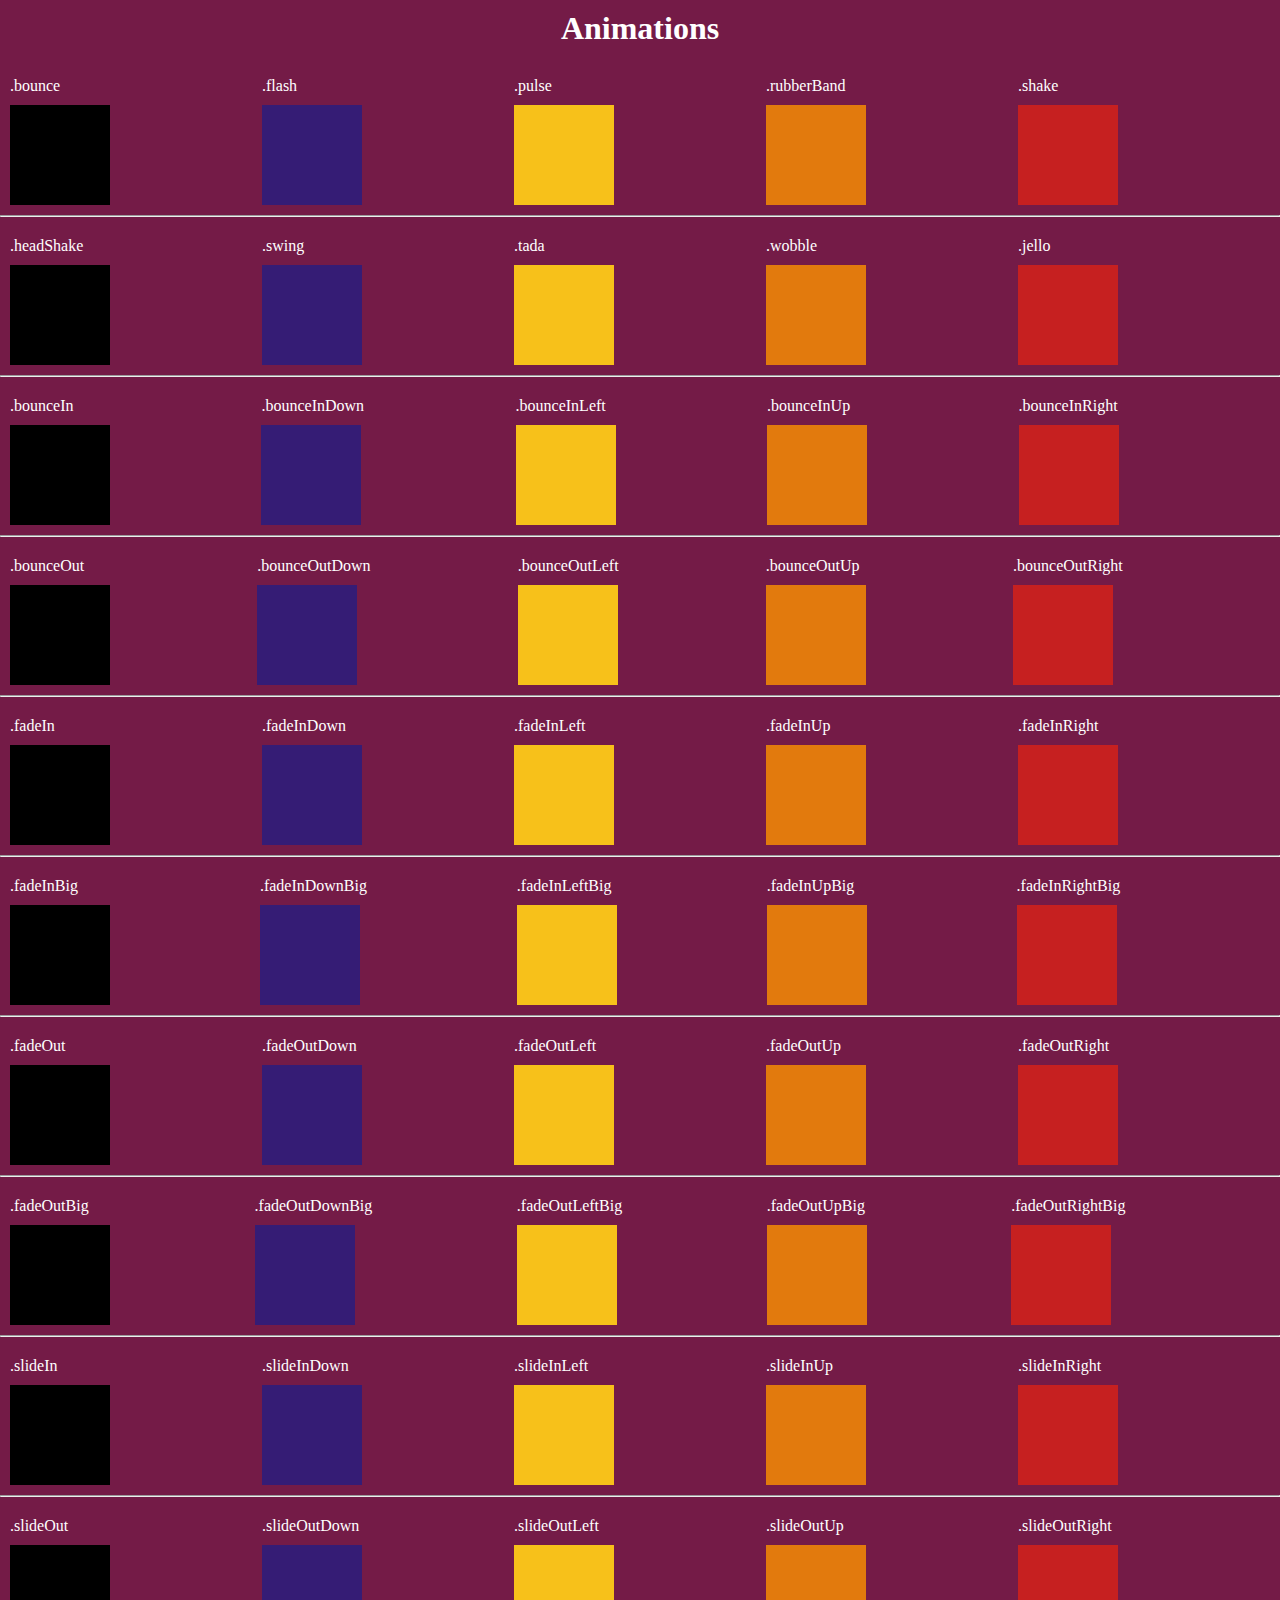
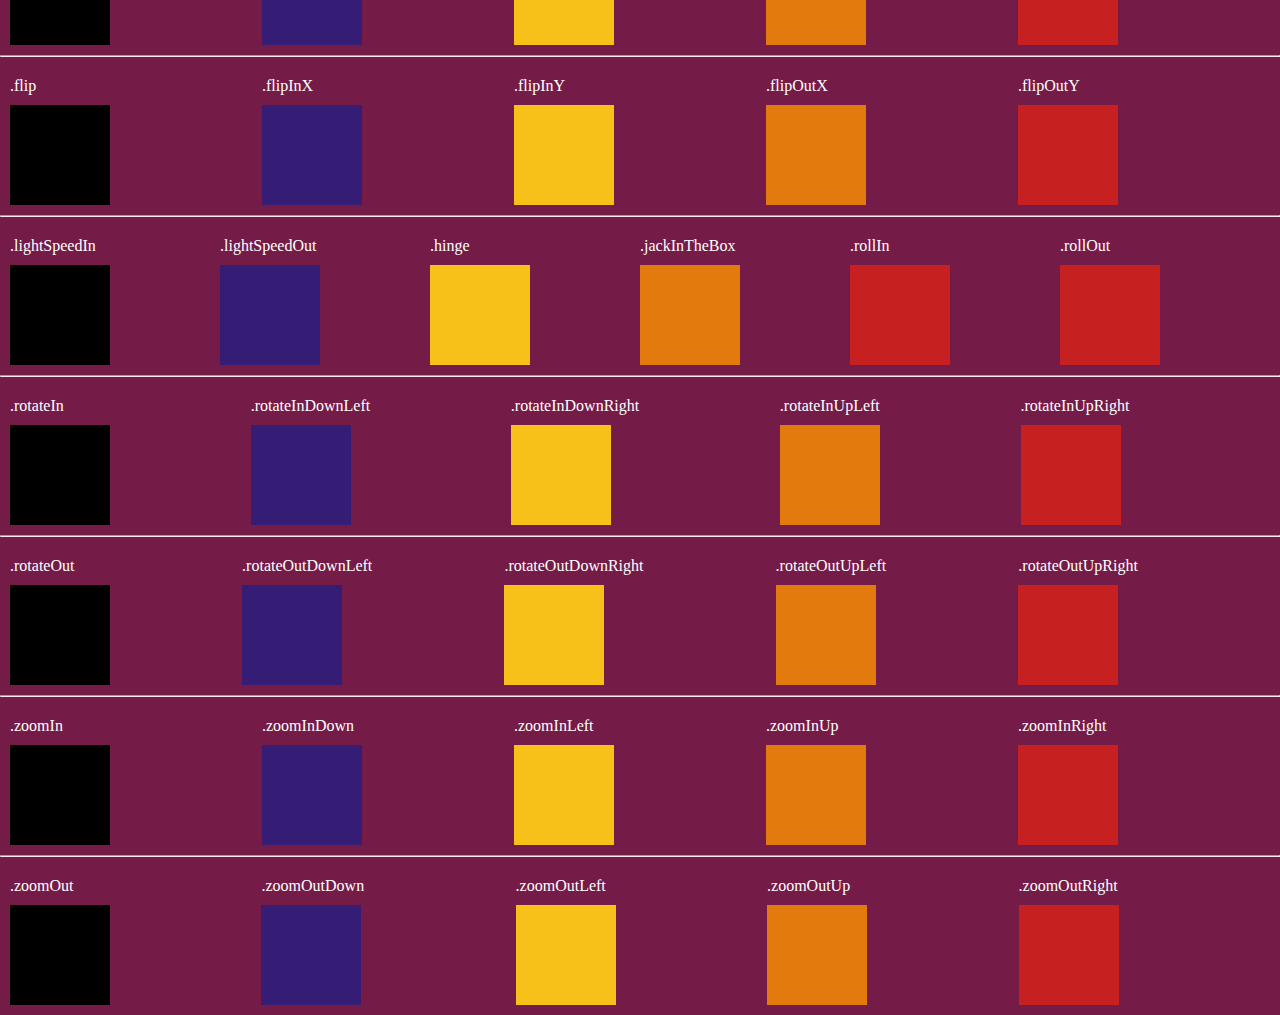
<file: src/main/resources/static/animate/animate.html>
<!DOCTYPE html>
<html>
<head>
<meta charset="UTF-8">
<link rel="stylesheet" type="text/css" href="animate-test.css">
<link rel="stylesheet" type="text/css" href="animate.css">
<title>Animate</title>
</head>
<body>
<div>
	<div class="container">
		<h1>Animations</h1>
	</div>
	<div class="container">
		<div class="column">
			<div>.bounce</div>
			<div class="box animated infinite bounce"></div>
		</div>
		<div class="column">
			<div>.flash</div>
			<div class="box bg-1 animated infinite flash"></div>
		</div>
		<div class="column">
			<div>.pulse</div>
			<div class="box bg-2 animated infinite pulse"></div>
		</div>
		<div class="column">
			<div>.rubberBand</div>
			<div class="box bg-3 animated infinite rubberBand"></div>
		</div>
		<div class="column">
			<div>.shake</div>
			<div class="box bg-4 animated infinite shake"></div>
		</div>
	</div>
		<hr/>
	<div class="container">
		
		<div class="column">
			<div>.headShake</div>
			<div class="box animated infinite headShake"></div>
		</div>
		<div class="column">
			<div>.swing</div>
			<div class="box bg-1 animated infinite swing"></div>
		</div>
		<div class="column">
			<div>.tada</div>
			<div class="box bg-2 animated infinite tada"></div>
		</div>
		<div class="column">
			<div>.wobble</div>
			<div class="box bg-3 animated infinite wobble"></div>
		</div>
		<div class="column">
			<div>.jello</div>
			<div class="box bg-4 red animated infinite jello"></div>
		</div>
	</div>
		<hr/>
	<div class="container">
		<div class="column">
			<div>.bounceIn</div>
			<div class="box animated infinite bounceIn"></div>
		</div>
		<div class="column">
			<div>.bounceInDown</div>
			<div class="box bg-1 animated infinite bounceInDown"></div>
		</div>
		<div class="column">
			<div>.bounceInLeft</div>
			<div class="box bg-2 animated infinite bounceInLeft"></div>
		</div>
		<div class="column">
			<div>.bounceInUp</div>
			<div class="box bg-3 animated infinite bounceInUp"></div>
		</div>
		<div class="column">
			<div>.bounceInRight</div>
			<div class="box bg-4 animated infinite bounceInRight"></div>
		</div>
	</div>
		<hr/>
	<div class="container">
		<div class="column">
			<div>.bounceOut</div>
			<div class="box animated infinite bounceOut"></div>
		</div>
		<div class="column">
			<div>.bounceOutDown</div>
			<div class="box bg-1 animated infinite bounceOutDown"></div>
		</div>
		<div class="column">
			<div>.bounceOutLeft</div>
			<div class="box bg-2 animated infinite bounceOutLeft"></div>
		</div>
		<div class="column">
			<div>.bounceOutUp</div>
			<div class="box bg-3 animated infinite bounceOutUp"></div>
		</div>
		<div class="column">
			<div>.bounceOutRight</div>
			<div class="box bg-4 animated infinite bounceOutRight"></div>
		</div>
	</div>
		<hr/>
	<div class="container">
		<div class="column">
			<div>.fadeIn</div>
			<div class="box animated infinite fadeIn"></div>
		</div>
		<div class="column">
			<div>.fadeInDown</div>
			<div class="box bg-1 animated infinite fadeInDown"></div>
		</div>
		<div class="column">
			<div>.fadeInLeft</div>
			<div class="box bg-2 animated infinite fadeInLeft"></div>
		</div>
		<div class="column">
			<div>.fadeInUp</div>
			<div class="box bg-3 animated infinite fadeInUp"></div>
		</div>
		<div class="column">
			<div>.fadeInRight</div>
			<div class="box bg-4 animated infinite fadeInRight"></div>
		</div>
	</div>
		<hr/>
	<div class="container">
		<div class="column">
			<div>.fadeInBig</div>
			<div class="box animated infinite fadeInBig"></div>
		</div>
		<div class="column">
			<div>.fadeInDownBig</div>
			<div class="box bg-1 animated infinite fadeInDownBig"></div>
		</div>
		<div class="column">
			<div>.fadeInLeftBig</div>
			<div class="box bg-2 animated infinite fadeInLeftBig"></div>
		</div>
		<div class="column">
			<div>.fadeInUpBig</div>
			<div class="box bg-3 animated infinite fadeInUpBig"></div>
		</div>
		<div class="column">
			<div>.fadeInRightBig</div>
			<div class="box bg-4 animated infinite fadeInRightBig"></div>
		</div>
	</div>
		<hr/>
	<div class="container">
		<div class="column">
			<div>.fadeOut</div>
			<div class="box animated infinite fadeOut"></div>
		</div>
		<div class="column">
			<div>.fadeOutDown</div>
			<div class="box bg-1 animated infinite fadeOutDown"></div>
		</div>
		<div class="column">
			<div>.fadeOutLeft</div>
			<div class="box bg-2 animated infinite fadeOutLeft"></div>
		</div>
		<div class="column">
			<div>.fadeOutUp</div>
			<div class="box bg-3 animated infinite fadeOutUp"></div>
		</div>
		<div class="column">
			<div>.fadeOutRight</div>
			<div class="box bg-4 animated infinite fadeOutRight"></div>
		</div>
	</div>
		<hr/>
	<div class="container">
		<div class="column">
			<div>.fadeOutBig</div>
			<div class="box animated infinite fadeOutBig"></div>
		</div>
		<div class="column">
			<div>.fadeOutDownBig</div>
			<div class="box bg-1 animated infinite fadeOutDownBig"></div>
		</div>
		<div class="column">
			<div>.fadeOutLeftBig</div>
			<div class="box bg-2 animated infinite fadeOutLeftBig"></div>
		</div>
		<div class="column">
			<div>.fadeOutUpBig</div>
			<div class="box bg-3 animated infinite fadeOutUpBig"></div>
		</div>
		<div class="column">
			<div>.fadeOutRightBig</div>
			<div class="box bg-4 animated infinite fadeOutRightBig"></div>
		</div>
	</div>
		<hr/>
	<div class="container">
		<div class="column">
			<div>.slideIn</div>
			<div class="box animated infinite slideIn"></div>
		</div>
		<div class="column">
			<div>.slideInDown</div>
			<div class="box bg-1 animated infinite slideInDown"></div>
		</div>
		<div class="column">
			<div>.slideInLeft</div>
			<div class="box bg-2 animated infinite slideInLeft"></div>
		</div>
		<div class="column">
			<div>.slideInUp</div>
			<div class="box bg-3 animated infinite slideInUp"></div>
		</div>
		<div class="column">
			<div>.slideInRight</div>
			<div class="box bg-4 animated infinite slideInRight"></div>
		</div>
	</div>
		<hr/>
	<div class="container">
		<div class="column">
			<div>.slideOut</div>
			<div class="box animated infinite slideOut"></div>
		</div>
		<div class="column">
			<div>.slideOutDown</div>
			<div class="box bg-1 animated infinite slideOutDown"></div>
		</div>
		<div class="column">
			<div>.slideOutLeft</div>
			<div class="box bg-2 animated infinite slideOutLeft"></div>
		</div>
		<div class="column">
			<div>.slideOutUp</div>
			<div class="box bg-3 animated infinite slideOutUp"></div>
		</div>
		<div class="column">
			<div>.slideOutRight</div>
			<div class="box bg-4 animated infinite slideOutRight"></div>
		</div>
	</div>
		<hr/>
	<div class="container">
		<div class="column">
			<div>.flip</div>
			<div class="box animated infinite flip"></div>
		</div>
		<div class="column">
			<div>.flipInX</div>
			<div class="box bg-1 animated infinite flipInX"></div>
		</div>
		<div class="column">
			<div>.flipInY</div>
			<div class="box bg-2 animated infinite flipInY"></div>
		</div>
		<div class="column">
			<div>.flipOutX</div>
			<div class="box bg-3 animated infinite flipOutX"></div>
		</div>
		<div class="column">
			<div>.flipOutY</div>
			<div class="box bg-4 animated infinite flipOutY"></div>
		</div>
	</div>
		<hr/>
	<div class="container">
		<div class="column">
			<div>.lightSpeedIn</div>
			<div class="box animated infinite lightSpeedIn"></div>
		</div>
		<div class="column">
			<div>.lightSpeedOut</div>
			<div class="box bg-1 animated infinite lightSpeedOut"></div>
		</div>
		<div class="column">
			<div>.hinge</div>
			<div class="box bg-2 animated infinite hinge"></div>
		</div>
		<div class="column">
			<div>.jackInTheBox</div>
			<div class="box bg-3 animated infinite jackInTheBox"></div>
		</div>
		<div class="column">
			<div>.rollIn</div>
			<div class="box bg-4 animated infinite rollIn"></div>
		</div>
		<div class="column">
			<div>.rollOut</div>
			<div class="box bg-4 animated infinite rollOut"></div>
		</div>
	</div>
		<hr/>
	<div class="container">
		<div class="column">
			<div>.rotateIn</div>
			<div class="box animated infinite rotateIn"></div>
		</div>
		<div class="column">
			<div>.rotateInDownLeft</div>
			<div class="box bg-1 animated infinite rotateInDownLeft"></div>
		</div>
		<div class="column">
			<div>.rotateInDownRight</div>
			<div class="box bg-2 animated infinite rotateInDownRight"></div>
		</div>
		<div class="column">
			<div>.rotateInUpLeft</div>
			<div class="box bg-3 animated infinite rotateInUpLeft"></div>
		</div>
		<div class="column">
			<div>.rotateInUpRight</div>
			<div class="box bg-4 animated infinite rotateInUpRight"></div>
		</div>
	</div>
		<hr/>
	<div class="container">
		<div class="column">
			<div>.rotateOut</div>
			<div class="box animated infinite rotateOut"></div>
		</div>
		<div class="column">
			<div>.rotateOutDownLeft</div>
			<div class="box bg-1 animated infinite rotateOutDownLeft"></div>
		</div>
		<div class="column">
			<div>.rotateOutDownRight</div>
			<div class="box bg-2 animated infinite rotateOutDownRight"></div>
		</div>
		<div class="column">
			<div>.rotateOutUpLeft</div>
			<div class="box bg-3 animated infinite rotateOutUpLeft"></div>
		</div>
		<div class="column">
			<div>.rotateOutUpRight</div>
			<div class="box bg-4 animated infinite rotateOutUpRight"></div>
		</div>
	</div>
		<hr/>
	<div class="container">
		<div class="column">
			<div>.zoomIn</div>
			<div class="box animated infinite zoomIn"></div>
		</div>
		<div class="column">
			<div>.zoomInDown</div>
			<div class="box bg-1 animated infinite zoomInDown"></div>
		</div>
		<div class="column">
			<div>.zoomInLeft</div>
			<div class="box bg-2 animated infinite zoomInLeft"></div>
		</div>
		<div class="column">
			<div>.zoomInUp</div>
			<div class="box bg-3 animated infinite zoomInUp"></div>
		</div>
		<div class="column">
			<div>.zoomInRight</div>
			<div class="box bg-4 animated infinite zoomInRight"></div>
		</div>
	</div>
		<hr/>
	<div class="container">
		<div class="column">
			<div>.zoomOut</div>
			<div class="box animated infinite zoomOut"></div>
		</div>
		<div class="column">
			<div>.zoomOutDown</div>
			<div class="box bg-1 animated infinite zoomOutDown"></div>
		</div>
		<div class="column">
			<div>.zoomOutLeft</div>
			<div class="box bg-2 animated infinite zoomOutLeft"></div>
		</div>
		<div class="column">
			<div>.zoomOutUp</div>
			<div class="box bg-3 animated infinite zoomOutUp"></div>
		</div>
		<div class="column">
			<div>.zoomOutRight</div>
			<div class="box bg-4 animated infinite zoomOutRight"></div>
		</div>
	</div>
</div>
</body>
</html>
</file>
